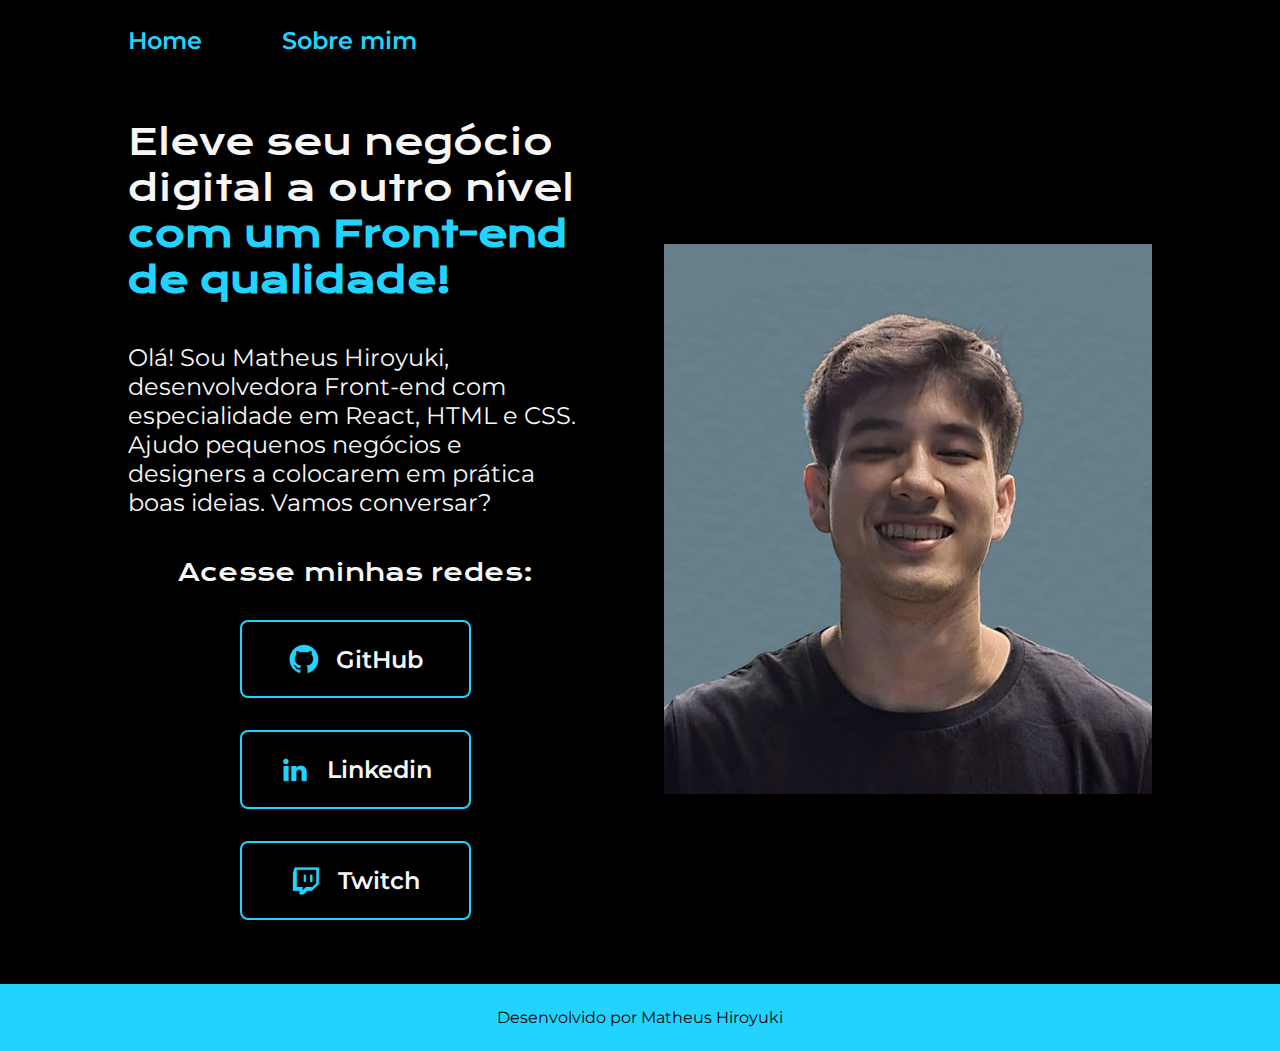
<file: index.html>
<!DOCTYPE html>
<html lang="pt-br">

<head>
    <meta charset="UTF-8">
    <meta name="viewport" content="width=device-width, initial-scale=1.0">
    <title>Home</title>
    <link rel="stylesheet" href="/styles/style.css">
</head>

<body>
    <header class="header">
        <nav class="header-menu">
            <a class="header-menu-links" href="index.html">
                Home
            </a>
            <a class="header-menu-links" href="about.html">
                Sobre mim
            </a>
        </nav>
    </header>
    <main class="presentation">
        <section class="presentation-content">
            <h1 class="presentation-content-title">Eleve seu negócio digital a outro nível <strong
                    class="title-highlight">com um Front-end de
                    qualidade!</strong>
            </h1>
            <p class="presentation-content-text">Olá! Sou Matheus Hiroyuki, desenvolvedora Front-end com especialidade
                em
                React, HTML e CSS. Ajudo
                pequenos
                negócios e designers a colocarem em prática boas ideias. Vamos conversar?</p>
            <div class="presentation-content-links">
                <h2 class="presentation-content-links-text">
                    Acesse minhas redes:
                </h2>
                <a class="presentation-content-links-button" href="https://github.com">
                    <img src="assets/Logo Github.png" alt="Logo GitHub">
                    GitHub
                </a>
                <a class="presentation-content-links-button" href="https://linkedin.com">
                    <img src="assets/Logo linkedin.png" alt="Logo Linkedin">

                    Linkedin
                </a>
                <a class="presentation-content-links-button" href="https://twitch.tv">
                    <img src="assets/Logo Twitch.png" alt="Logo Twitch">

                    Twitch
                </a>
            </div>

        </section>

        <img class="presentation-image" src="./assets/4x3_edit.jpg" alt="Foto Matheus Hiroyuki">
    </main>
    <footer class="footer">
        <p>Desenvolvido por Matheus Hiroyuki</p>
    </footer>
</body>

</html>
</file>
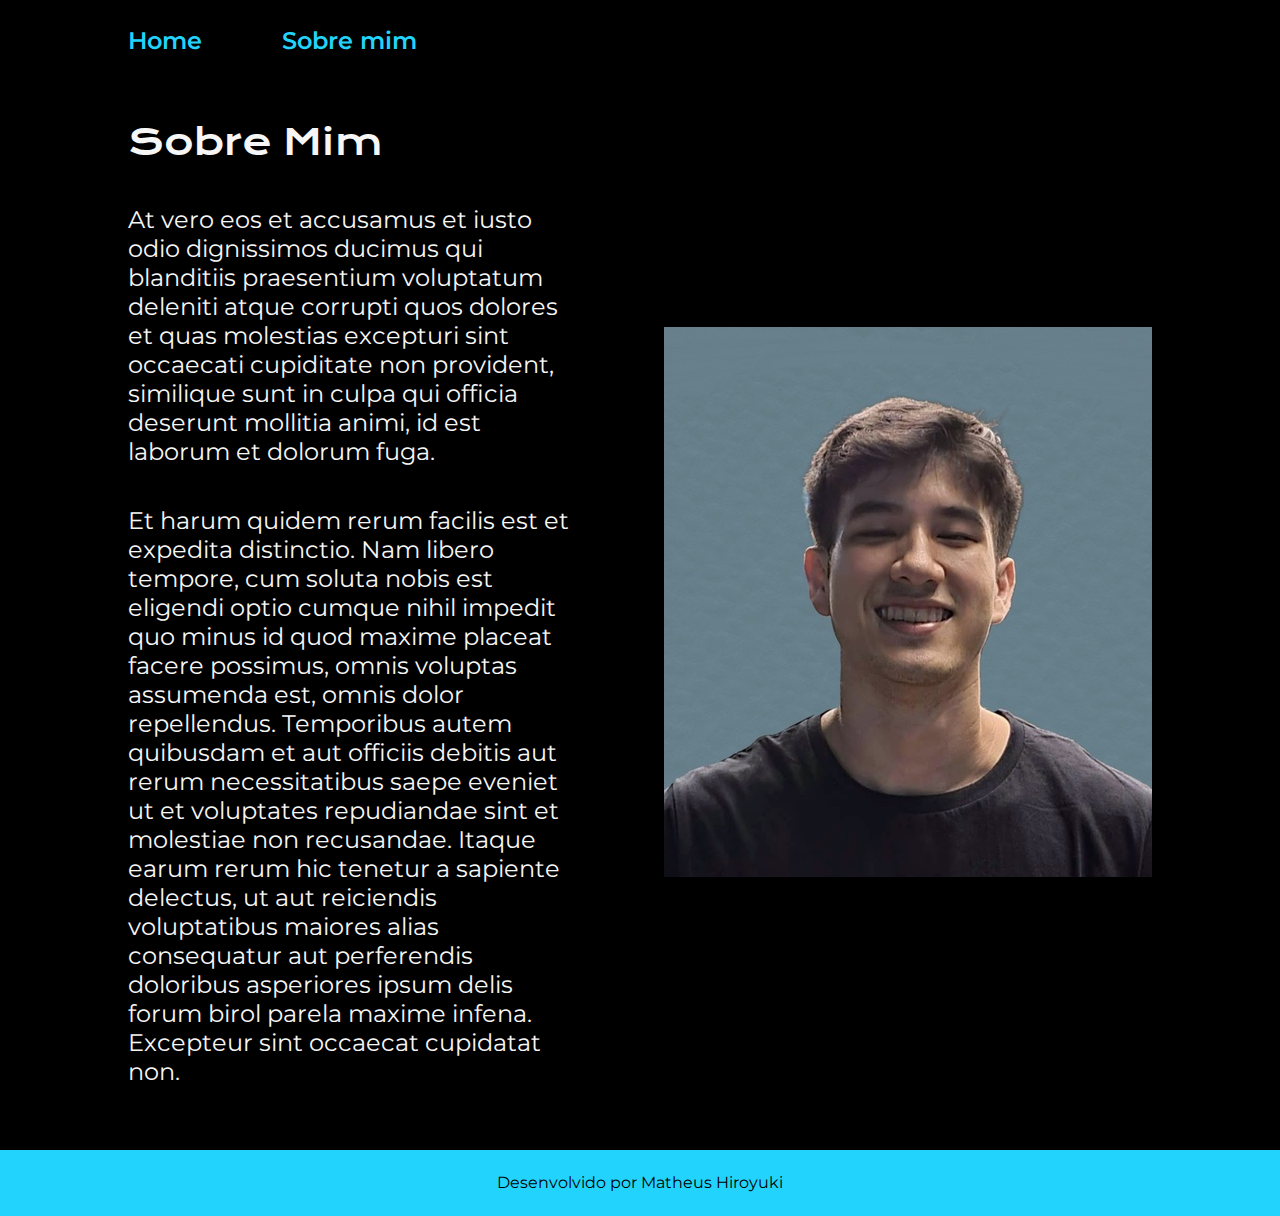
<file: about.html>
<!DOCTYPE html>
<html lang="pt-br">

<head>
    <meta charset="UTF-8">
    <meta name="viewport" content="width=device-width, initial-scale=1.0">
    <title>About Me</title>
    <link rel="stylesheet" href="/styles/style.css">

</head>

<body>
    <header class="header">
        <nav class="header-menu">
            <a class="header-menu-links" href="index.html">
                Home
            </a>
            <a class="header-menu-links" href="about.html">
                Sobre mim
            </a>
        </nav>
    </header>
    <main class="presentation">
        <section class="presentation-content">
            <h1 class="presentation-content-title">Sobre Mim</h1>
            <p class="presentation-content-text">
                At vero eos et accusamus et iusto odio dignissimos ducimus qui blanditiis praesentium voluptatum
                deleniti
                atque corrupti quos dolores et quas molestias excepturi sint occaecati cupiditate non provident,
                similique
                sunt in culpa qui officia deserunt mollitia animi, id est laborum et dolorum fuga.



            </p>
            <p class="presentation-content-text">
                Et harum quidem rerum facilis est et expedita distinctio. Nam libero tempore, cum soluta nobis est
                eligendi
                optio cumque nihil impedit quo minus id quod maxime placeat facere possimus, omnis voluptas assumenda
                est,
                omnis dolor repellendus. Temporibus autem quibusdam et aut officiis debitis aut rerum necessitatibus
                saepe
                eveniet ut et voluptates repudiandae sint et molestiae non recusandae. Itaque earum rerum hic tenetur a
                sapiente delectus, ut aut reiciendis voluptatibus maiores alias consequatur aut perferendis doloribus
                asperiores ipsum delis forum birol parela maxime infena. Excepteur sint occaecat cupidatat non.
            </p>
        </section>

        <img class="presentation-image" src="./assets/4x3_edit.jpg" alt="Foto Matheus Hiroyuki">

    </main>
    <footer class="footer">
        <p>Desenvolvido por Matheus Hiroyuki</p>
    </footer>
</body>

</html>
</file>
<file: styles/style.css>
@import url('https://fonts.googleapis.com/css2?family=Krona+One&family=Press+Start+2P&display=swap');
@import url('https://fonts.googleapis.com/css2?family=Krona+One&family=Montserrat&family=Press+Start+2P&display=swap');
@import url('https://fonts.googleapis.com/css2?family=Krona+One&family=Montserrat:wght@400;600&family=Press+Start+2P&display=swap');

:root {
    --blue: #22D4FD;
    --black: #000000;
    --white: #F6F6F6;

    --title-font: 'Krona One', sans-serif;
    --text-font: 'Montserrat', sans-serif;
}

* {
    margin: 0;
    padding: 0;
}

body {
    /* height: 100vh; */
    box-sizing: border-box;
    background-color: var(--black);
    color: var(--white);
}

.header {
    padding: 2% 0 0 10%;

}

.header-menu {
    display: flex;
    gap: 5rem;
}

.header-menu-links {
    color: var(--blue);
    font-family: var(--text-font);
    font-size: 1.5rem;
    font-weight: 600;
    text-decoration: none;
}

.title-highlight {
    color: var(--blue);
}

.presentation {
    padding: 5% 10%;
    display: flex;
    align-items: center;
    justify-content: space-between;
    gap: 82px;
}

.presentation-content {
    display: flex;
    flex-direction: column;
    gap: 2.5rem;
    width: 50%;
    /*height: 482px;*/
}

.presentation-content-title {
    font-family: var(--title-font);
    font-size: 2.25rem;
    /*height: 168px;*/
    font-weight: 400;
}

.presentation-content-text {
    font-family: var(--text-font);
    font-size: 1.5rem;
    /*height: 144px;*/
    font-weight: 400;
}

.presentation-content-links {
    display: flex;
    justify-content: space-between;
    flex-direction: column;
    align-items: center;
    gap: 2rem;
}

.presentation-content-links-text {
    font-family: var(--title-font);
    font-size: 1.5rem;
    font-weight: 400;
}

.presentation-content-links-button {
    display: flex;
    justify-content: center;
    border: 0.125rem solid var(--blue);
    color: var(--white);
    border-radius: 0.5rem;
    font-size: 1.5rem;
    font-family: var(--text-font);
    font-weight: 600;
    text-align: center;
    padding: 1.34rem 0;
    text-decoration: none;
    font-size: 1.5rem;
    align-items: center;
    gap: 1rem;
    width: 50%;
}

.presentation-content-links-button:hover {
    background-color: #272727;
}

.presentation-image {
    width: 50%;
}

.footer {
    background-color: var(--blue);
    padding: 1.48rem;
    color: var(--black);
    text-align: center;
    font-family: var(--text-font);
    font-weight: 400;
}

@media (max-width: 1200px) {

    .header {
        padding: 10%;
    }

    .header-menu {
        justify-content: center;
    }

    .presentation {
        flex-direction: column-reverse;
        padding: 5%;
    }

    .presentation-content {
        width: auto;
    }
}
</file>
